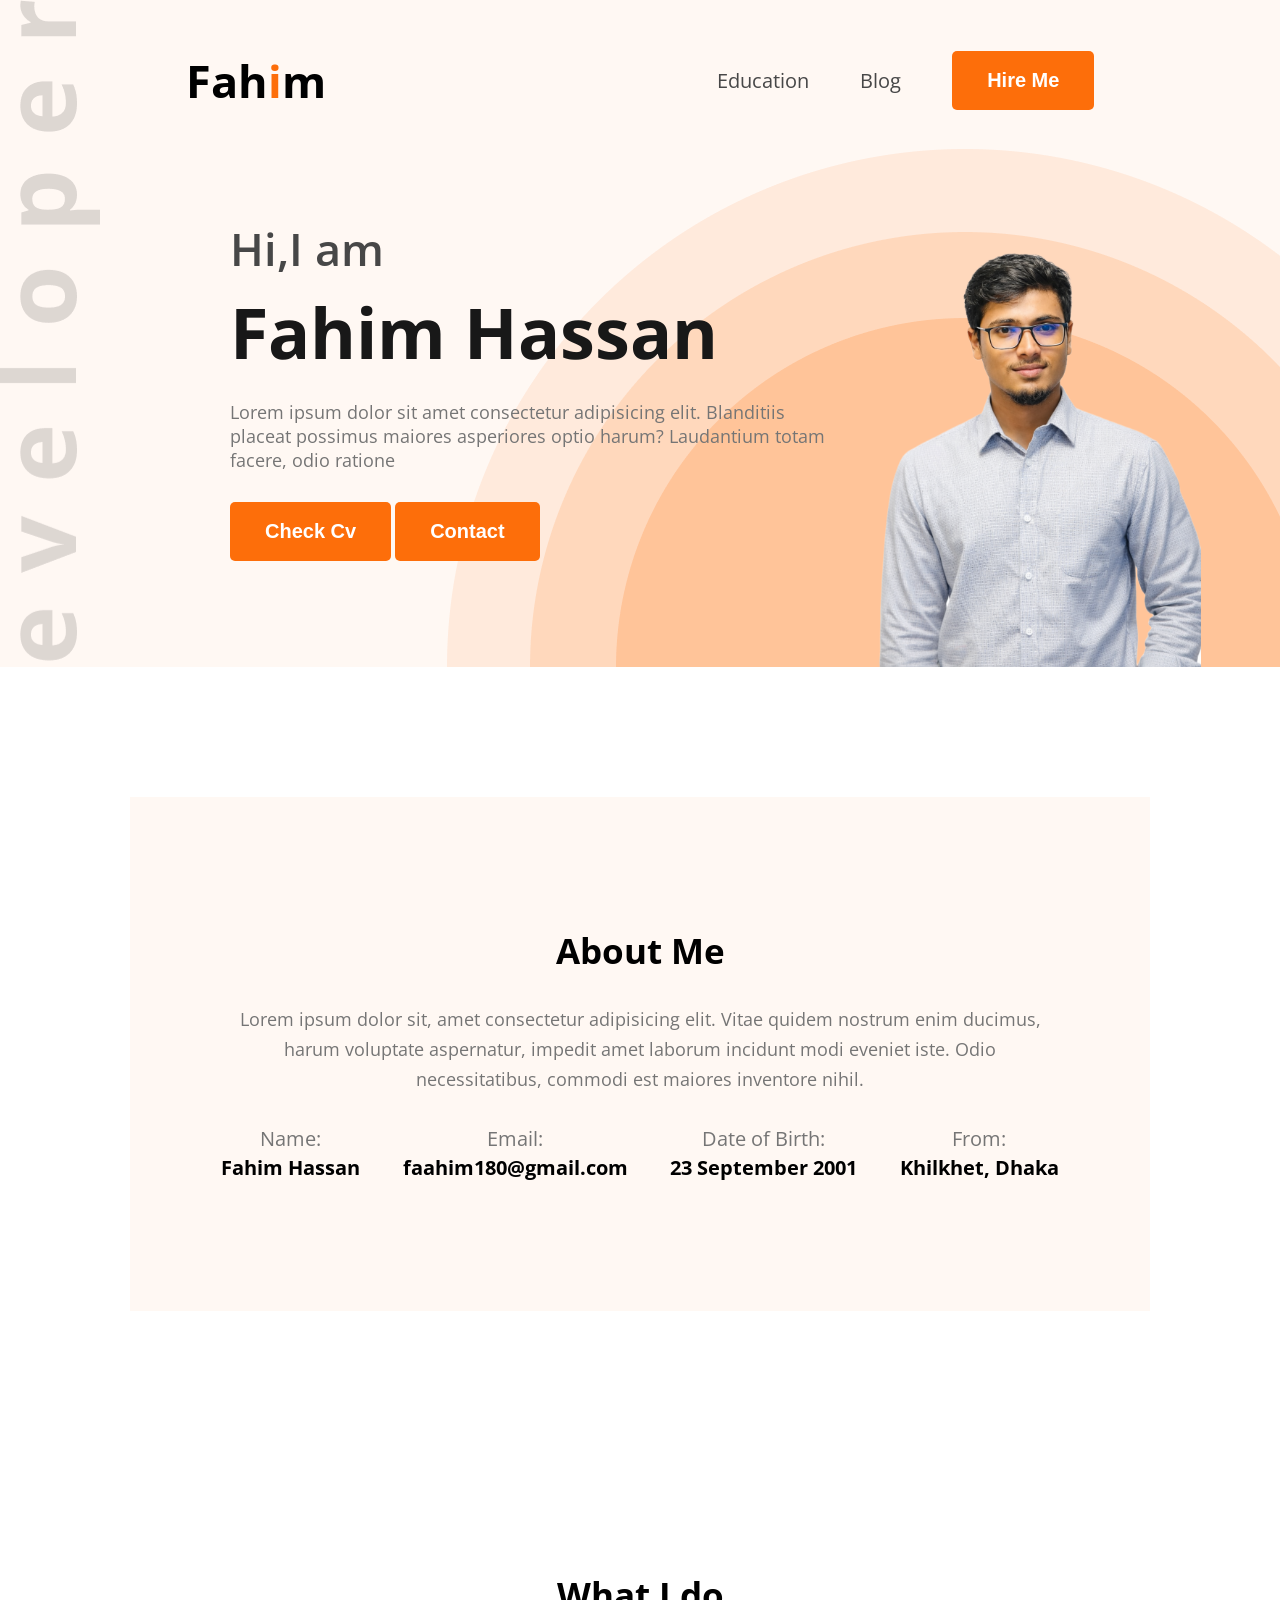
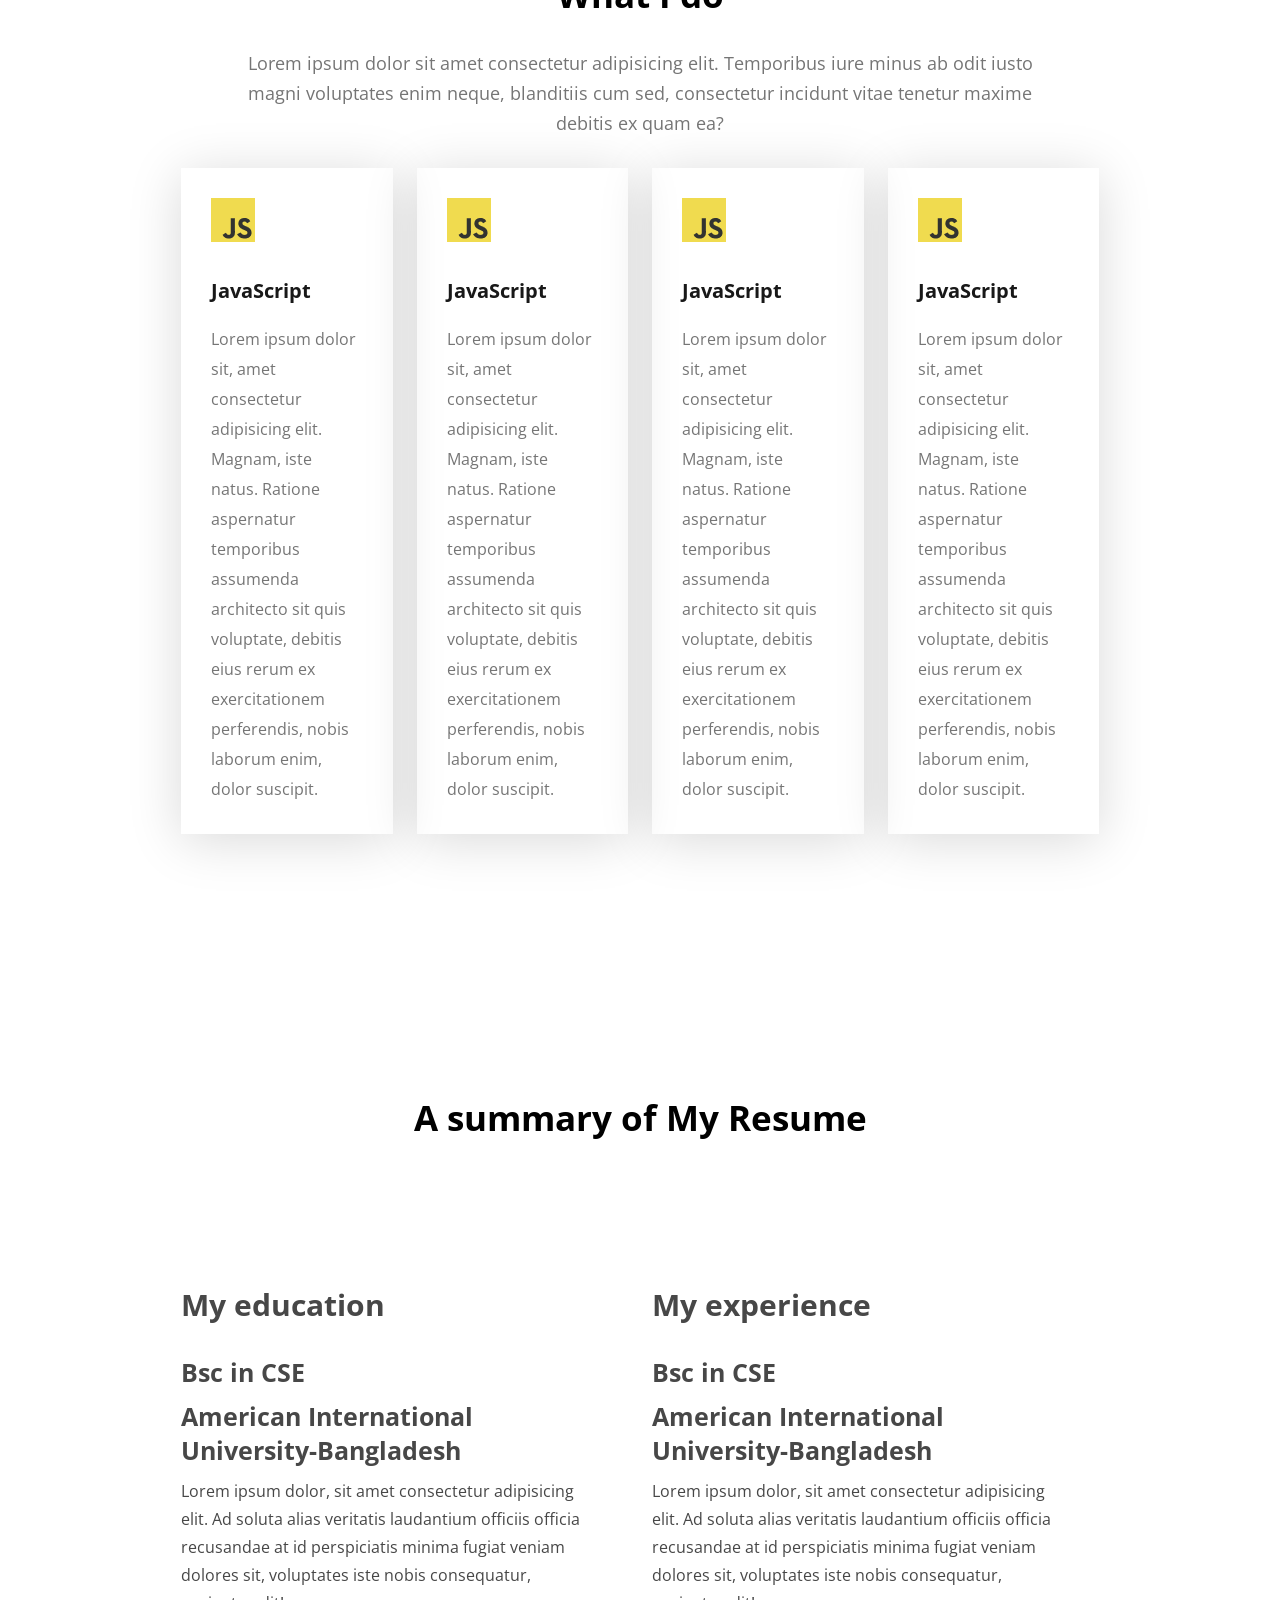
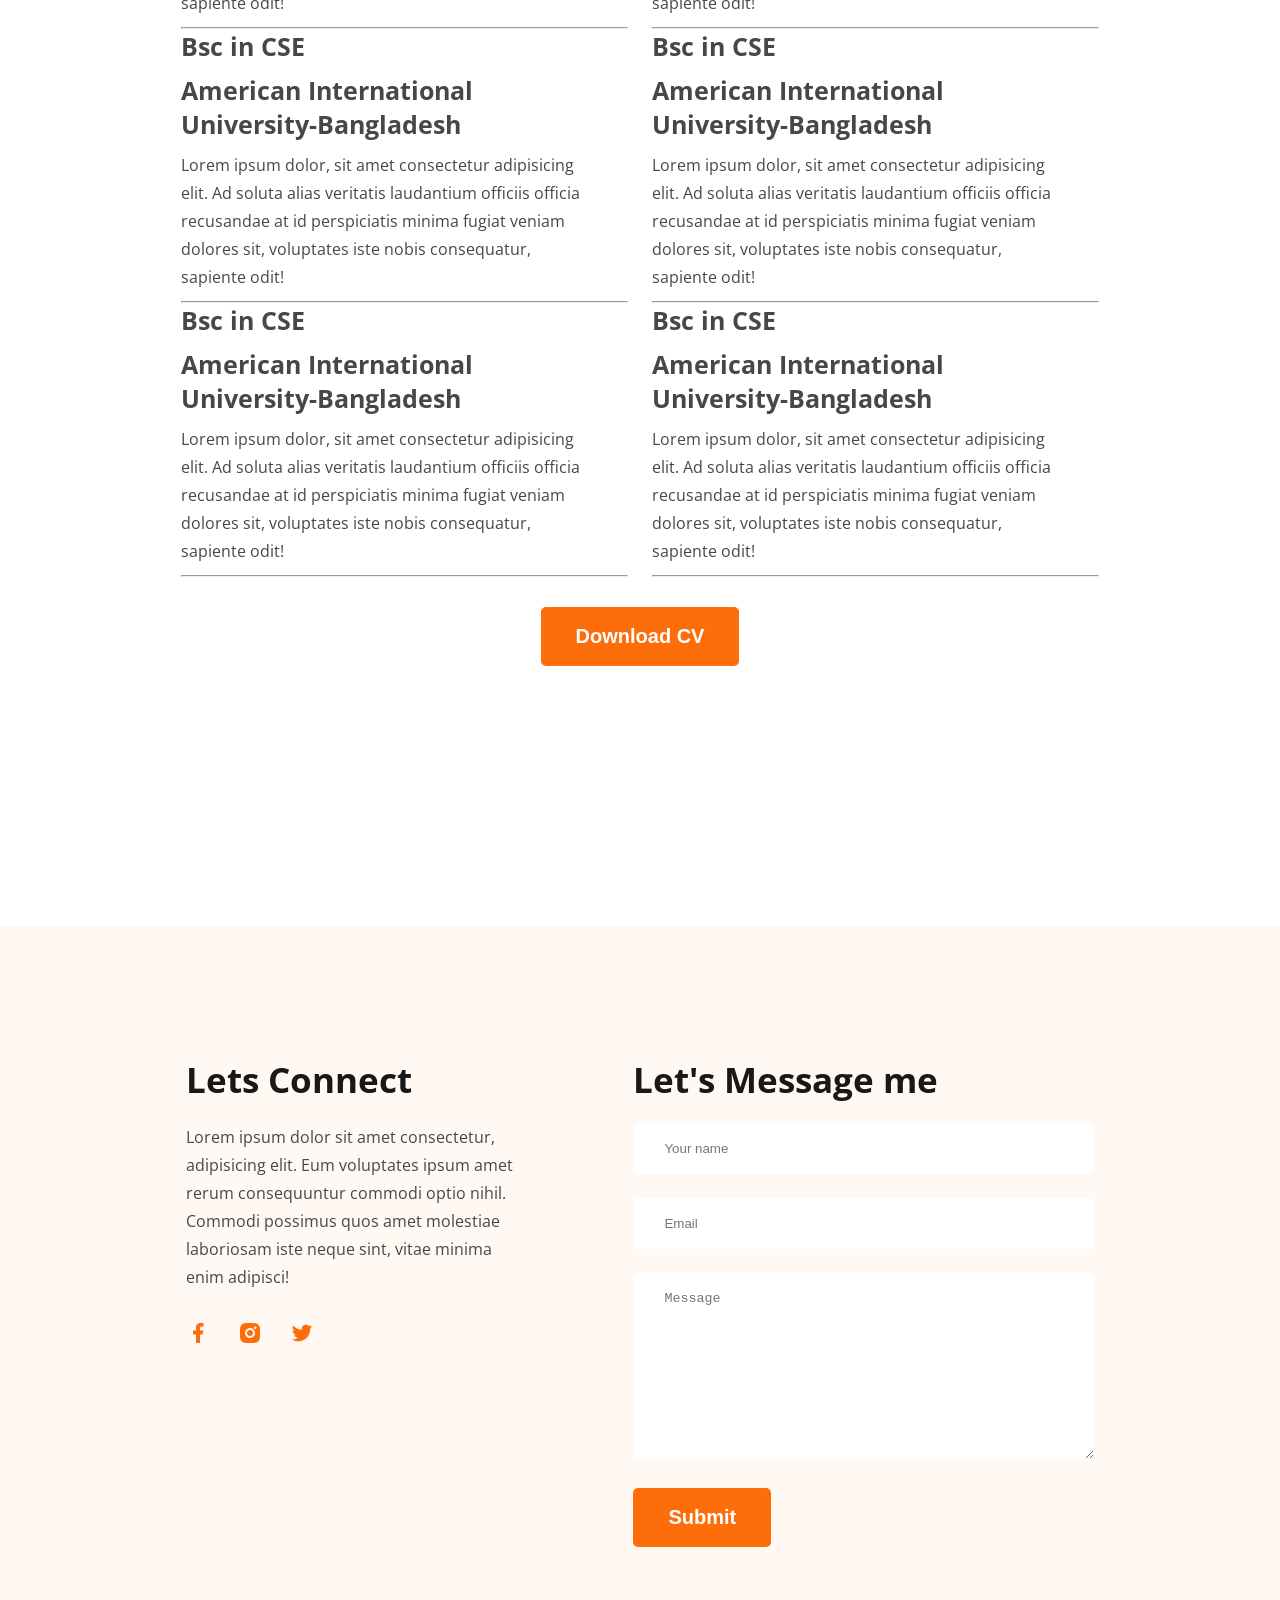
<file: index.html>
<!DOCTYPE html>
<html lang="en">
<head>
    <meta charset="UTF-8">
    <meta name="viewport" content="width=device-width, initial-scale=1.0">
    <title>Portfolio</title>
    <link rel="preconnect" href="https://fonts.googleapis.com">
    <link rel="preconnect" href="https://fonts.gstatic.com" crossorigin>
    <link href="https://fonts.googleapis.com/css2?family=Open+Sans:ital,wght@0,300..800;1,300..800&display=swap" rel="stylesheet">
    <link rel="stylesheet" href="styles/portfolio.css">
</head>
<body class="font-open-sans">
    <header>
        <nav>
            <div class="logo">
                <h2>Fah<span class="color-orange">i</span>m</h2>
            </div>
                <ul class="menu">
                    <li><a href="education.html">Education</a></li>
                    <li><a href="">Blog</a></li>
                    <li><a href=""><button class="btn">Hire Me</button></a></li>
                </ul>
            
        </nav>
        <section id="banner">
            <div class="banner-content">
                <h2>Hi,I am</h2>
                <h1>Fahim Hassan</h1>
                <p>Lorem ipsum dolor sit amet consectetur adipisicing elit. Blanditiis placeat possimus maiores asperiores optio harum? Laudantium totam facere, odio ratione</p>
                <div>
                    <button class="btn">Check Cv</button>
                    <button class="btn">Contact</button>
                </div>
            </div>
            
            <div class="banner-image">
                <img src="images/Fahim.png" alt="">
            </div>
            
        </section>
    </header>
    <section id="about">
        <div class="about-container">
            <div class="section-heading">
                <h2>About Me</h2>
                <p>Lorem ipsum dolor sit, amet consectetur adipisicing elit. Vitae quidem nostrum enim ducimus, harum voluptate aspernatur, impedit amet laborum incidunt modi eveniet iste. Odio necessitatibus, commodi est maiores inventore nihil.</p>
            </div>
            <div class="about-info">
                <div class="info-card">
                        <p>Name:</p>
                        <h4>Fahim Hassan</h4>
                </div>
                <div class="info-card">
                        <p>Email:</p>
                        <h4>faahim180@gmail.com</h4>
                </div>
                <div class="info-card">
                        <p>Date of Birth:</p>
                        <h4>23 September 2001</h4>
                </div>
                <div class="info-card">
                        <p>From:</p>
                        <h4>Khilkhet, Dhaka</h4>
                </div>
            </div>
        </div>

    </section>
    <section  id="skills">
        <div class="skills-container">
            <div class="section-heading"> 
                <h2>What I do</h2>
                <p>Lorem ipsum dolor sit amet consectetur adipisicing elit. Temporibus iure minus ab odit iusto magni voluptates enim neque, blanditiis cum sed, consectetur incidunt vitae tenetur maxime debitis ex quam ea?</p>
            </div>
            <div class="skills-box">
                <div class="skill-card">
                    <img src="images/icons/js.png" alt="">
                    <h3>JavaScript</h3>
                    <p>Lorem ipsum dolor sit, amet consectetur adipisicing elit. Magnam, iste natus. Ratione aspernatur temporibus assumenda architecto sit quis voluptate, debitis eius rerum ex exercitationem perferendis, nobis laborum enim, dolor suscipit.</p>
                </div>
                <div class="skill-card">
                    <img src="images/icons/js.png" alt="">
                    <h3>JavaScript</h3>
                    <p>Lorem ipsum dolor sit, amet consectetur adipisicing elit. Magnam, iste natus. Ratione aspernatur temporibus assumenda architecto sit quis voluptate, debitis eius rerum ex exercitationem perferendis, nobis laborum enim, dolor suscipit.</p>
                </div>
                <div class="skill-card">
                    <img src="images/icons/js.png" alt="">
                    <h3>JavaScript</h3>
                    <p>Lorem ipsum dolor sit, amet consectetur adipisicing elit. Magnam, iste natus. Ratione aspernatur temporibus assumenda architecto sit quis voluptate, debitis eius rerum ex exercitationem perferendis, nobis laborum enim, dolor suscipit.</p>
                </div>
                <div class="skill-card">
                    <img src="images/icons/js.png" alt="">
                    <h3>JavaScript</h3>
                    <p>Lorem ipsum dolor sit, amet consectetur adipisicing elit. Magnam, iste natus. Ratione aspernatur temporibus assumenda architecto sit quis voluptate, debitis eius rerum ex exercitationem perferendis, nobis laborum enim, dolor suscipit.</p>
                </div>
            </div>
        </div>

    </section>
    
    <section id="resume">
        <div class="section-heading">
            <h2>A summary of My Resume</h2>
        </div>
        <div class="resume-container">
            <div class="education">
                <h2 class="section-title">My education</h2>
                <div class="resume-card">
                <h3 class="card-title">Bsc in CSE</h3>
                <p class="card-info">American International University-Bangladesh</p>
                <p class="card-text">Lorem ipsum dolor, sit amet consectetur adipisicing elit. Ad soluta alias veritatis laudantium officiis officia recusandae at id perspiciatis minima fugiat veniam dolores sit, voluptates iste nobis consequatur, sapiente odit!</p>
                </div> 
                
                <hr>
                 <div class="resume-card">
                <h3 class="card-title">Bsc in CSE</h3>
                <p class="card-info">American International University-Bangladesh</p>
                <p class="card-text">Lorem ipsum dolor, sit amet consectetur adipisicing elit. Ad soluta alias veritatis laudantium officiis officia recusandae at id perspiciatis minima fugiat veniam dolores sit, voluptates iste nobis consequatur, sapiente odit!</p>
                </div> 
                
                <hr>
                 <div class="resume-card">
                <h3 class="card-title">Bsc in CSE</h3>
                <p class="card-info">American International University-Bangladesh</p>
                <p class="card-text">Lorem ipsum dolor, sit amet consectetur adipisicing elit. Ad soluta alias veritatis laudantium officiis officia recusandae at id perspiciatis minima fugiat veniam dolores sit, voluptates iste nobis consequatur, sapiente odit!</p>
                </div> 
                
                <hr>
                <!-- hr ekta line create kore -->
            </div>
            
            <div class="experience">
                <h2 class="section-title">My experience</h2>
                <div class="resume-card">
                <h3 class="card-title">Bsc in CSE</h3>
                <p class="card-info">American International University-Bangladesh</p>
                <p class="card-text">Lorem ipsum dolor, sit amet consectetur adipisicing elit. Ad soluta alias veritatis laudantium officiis officia recusandae at id perspiciatis minima fugiat veniam dolores sit, voluptates iste nobis consequatur, sapiente odit!</p>
                </div> 
                
                <hr>
                 <div class="resume-card">
                <h3 class="card-title">Bsc in CSE</h3>
                <p class="card-info">American International University-Bangladesh</p>
                <p class="card-text">Lorem ipsum dolor, sit amet consectetur adipisicing elit. Ad soluta alias veritatis laudantium officiis officia recusandae at id perspiciatis minima fugiat veniam dolores sit, voluptates iste nobis consequatur, sapiente odit!</p>
                </div> 
                
                <hr>
                 <div class="resume-card">
                <h3 class="card-title">Bsc in CSE</h3>
                <p class="card-info">American International University-Bangladesh</p>
                <p class="card-text">Lorem ipsum dolor, sit amet consectetur adipisicing elit. Ad soluta alias veritatis laudantium officiis officia recusandae at id perspiciatis minima fugiat veniam dolores sit, voluptates iste nobis consequatur, sapiente odit!</p>
                </div> 
                
                <hr>
                <!-- hr ekta line create kore -->
            </div>
            </div>
        </div>
        <div class="text-center">
            <button class="btn">Download CV</button>
        </div>
    </section>
    <footer>
        <section class="footer-container">
        <div class="social">
            <h2>Lets Connect</h2>
            <p>Lorem ipsum dolor sit amet consectetur, adipisicing elit. Eum voluptates ipsum amet rerum consequuntur commodi optio nihil. Commodi possimus quos amet molestiae laboriosam iste neque sint, vitae minima enim adipisci!</p>
             <div class="icons">
            <a href=""><img src="images/icons/facebook.png" alt=""></a>
            <a href=""><img src="images/icons/insta.png" alt=""></a>
            <a href=""><img src="images/icons/twitter.png" alt=""></a>
        </div>
        </div>
       
        <form class="form">
            <h2>Let's Message me</h2>
                <div>
                    <input type="text" name="" id="" placeholder="Your name">
                </div>
                <div>
                    <input type="text" name="" id="" placeholder="Email">
                </div>
                <div>
                    <textarea rows="10" name="" id="" placeholder="Message"></textarea>
                </div>
                <input class="btn" type="submit" value="Submit">
        </form>
        </section>
    </footer>

</body>
</html>
</file>
<file: styles/portfolio.css>
*{
    margin: 0;
    padding: 0;
    box-sizing: border-box;
}
/* shared style */
.font-open-sans{
  font-family: "Open Sans", sans-serif;
  font-optical-sizing: auto;
}
.logo h2{
font-size: 45px;
font-weight: 900px;
}
.color-orange{
color: #FD6E0A;
}
.btn{
  background-color: #FD6E0A;
  border: none;
  padding: 18px 35px;
  border-radius: 5px;
  font-size: 20px;
  font-weight: bold;
  color: white;
  cursor: pointer;

}
.btn:hover{background-color:green;}

.section-heading{
  max-width: 827px;
  text-align: center;
  margin: 0 auto;
}
.section-heading h2{
  font-size: 35px;
  margin-bottom: 30px;

}
.section-heading p{
  font-size: 18px;
  color: #757575;
  margin-bottom: 30px;
  line-height: 30px;

}
.text-center{
  text-align: center;
}
 /* main style */
header{
  background-color: #FFF8F3;
  background: url("../images/developer.png"),url("../images/header_bg.png"),#FFF8F3;
  background-position: top left,bottom right;
  background-repeat: no-repeat;
  padding-top: 50px;
}
nav{
  width: 71%;
  max-width: 1140px;
  /* border: 1px solid red; */
   margin: 0px auto; 
  display: flex;
  justify-content: space-between;
  /* space between ,sorboccho durotte rakhte help kore */
  align-items: center;


}
nav .menu{
  display: flex;
  list-style-type: none;
  gap: 51px;
  align-items: center;
}
nav .menu a{
  font-size: 20px;
  color: #474747;
  text-decoration: none;

}
#banner{
  margin: 0px 38px 0px 230px;
  display: flex;
  justify-content: space-between;
  align-items: center;
}
#banner .banner-content{
  max-width: 600px;
}
#banner .banner-content h2{
  font-size: 45px;
  font-weight: 600;
  color: #474747;
  margin-bottom: 5px;

}
#banner .banner-content h1{
  font-size: 70px;
  font-weight: bold;
  color: #181818;
  margin-bottom: 20px;

}
#banner .banner-content p{
  font-size: 18px;
  color: #757575;
  margin-bottom: 30px;
}

#banner .banner-image img{
  width: 90%;
  max-width: 600px;
  vertical-align: middle;
}
/* #about{
  padding-top: 130px;
}*/
#about .about-container{
  width: 100%;
  max-width: 1140px;
  margin: 0 auto;
  text-align: center;
  background-color: #FFF8F3;
  /* padding: 130px 156px; ei line age chilo*/
  padding: 130px 70px ;
}
#about .about-container .about-info{
  display: flex;
  justify-content: space-around;
}
.about-info .info-card p{
   font-size: 20px;
  color: #757575;
  line-height: 30px;
}
.about-info .info-card h4{
  font-size: 20px;
}
#skills,#about,#resume{
  padding: 130px;
}
#skills .skills-container{
  width: 90%;
  max-width: 1140px;
  margin: 0 auto;
}
#skills .skills-container .skills-box{
  display: flex;
  gap: 24px;

}
/* skills box er skill card gulo ke manush kora lagbe(mane design kor lagbe) */
.skills-box .skill-card{
  padding: 30px;
  /* border: 1px solid red; */
  box-shadow: 0 6px 50px 0 #00000027;
  /* box shadow te amra 4 dhoroner value use korte pari{(x axis theke kon dike sorbe),(y axis er sathe koto tuku hobe),(koto tuku blur hobe),(spred hobe koto tuku),then color diba} */
  max-width: 267px;
}
.skills-box :hover{background-color: #FFF8F3;}
/* skill card er image gulo ke size kora proyozon */
.skill-card img{
  max-width: 44px;
  margin-bottom: 30px;

}
.skill-card h3{
  font-size: 20px;
  color: #181818;
  margin-bottom: 20px;
}
.skill-card p{
  font-size: 16px;
  color: #757575;
  /* margin-bottom: 30px; */
  line-height: 30px;
}
#resume .resume-container{
  width: 90%;
  max-width: 1140px;
  margin: 113px auto 0;
  display: flex;
  gap: 24px;
  /* flex er majher gap 24 px */
  margin-bottom: 30px;

}
.resume-container .section-title{
  margin: 30px 0;
}
.resume-container .section-title{
font-size: 30px;
color: #474747;
margin-bottom: 30px;
 
}
.resume-card{
  max-width: 511px;
  margin-right: 47px;

}
.resume-card .card-title{
  font-size: 25px;
  font-weight: bold;
  margin-bottom: 10px;
  color: #474747;
}
.resume-card .card-info{
  font-size: 25px;
  font-weight: bold;
  margin-bottom: 10px;
  color: #474747;
}
.resume-card .card-text{
  font-size: 16px;
  line-height: 28px;
  margin-bottom: 10px;
  color: #474747;
}
 footer{
  margin-top: 130px;
  background-color: #FFF8F3;
  padding: 130PX 0;
 }
 footer .footer-container{
  width: 71%;
  max-width: 1140px;
  margin: 0 auto;
  display: flex;
  gap: 116px;
 }
 .footer-container .social{
  max-width: 562px;
 }
 .footer-container h2{
  color: #181818;
  font-size: 35px;
  margin-bottom: 20px;
 }
 .footer-container .social p{
  color: #474747;
  font-size: 16px;
  line-height: 28px;
  margin-bottom: 30px;
 }
 .footer-container .icons a{
  margin-right: 24px;
 }
.footer-container form input[type="text"],.footer-container form textarea{
  width: 461px;
  padding: 18px 31px;
  margin-bottom: 24px;
  border: none;
  border-radius: 5px;
  color: #757575;
}
</file>
